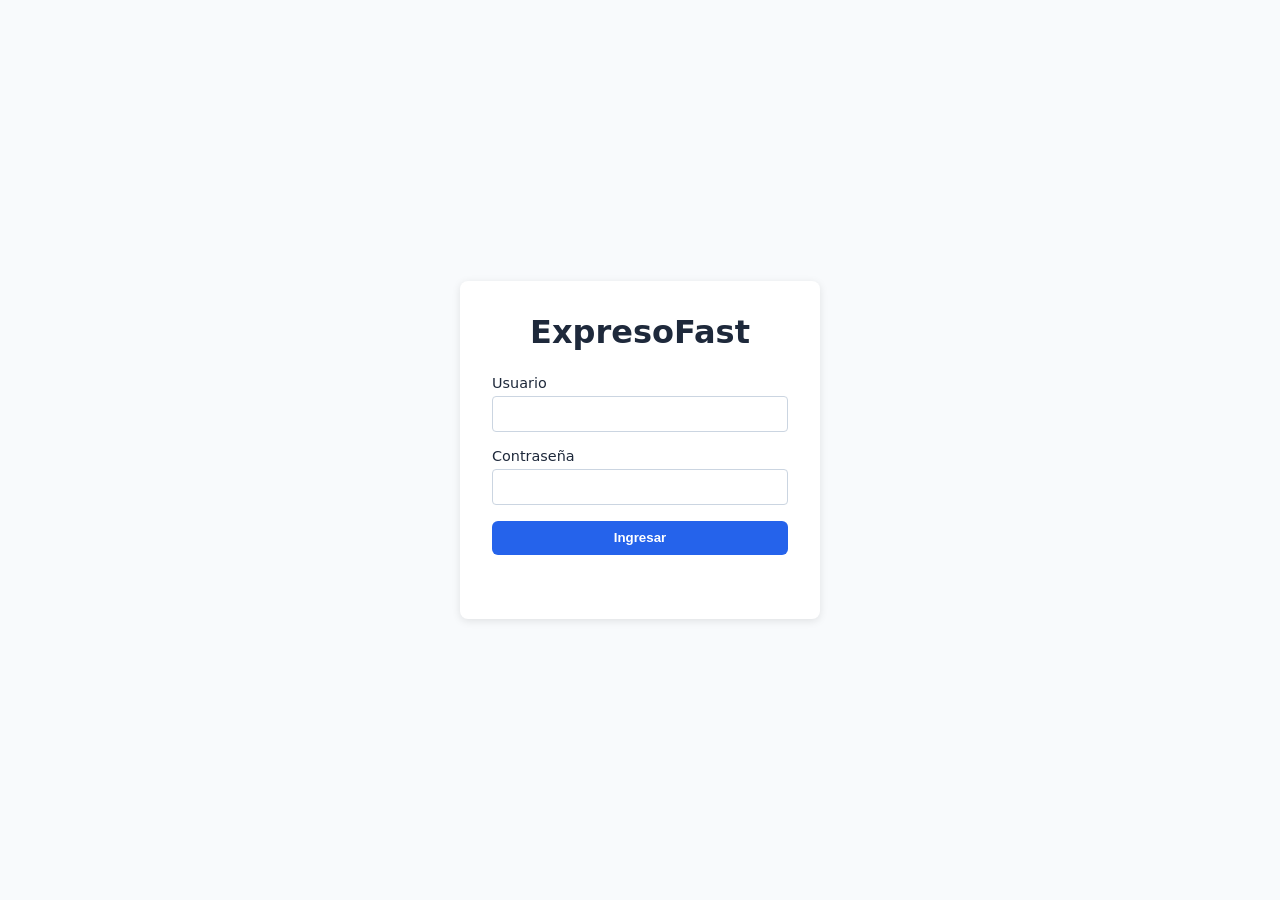
<file: frontend/index.html>
<!DOCTYPE html>
<html lang="es">
<head>
  <meta charset="UTF-8">
  <meta name="viewport" content="width=device-width, initial-scale=1.0">
  <title>ExpresoFast — Tablero de Monitoreo</title>
  <link rel="stylesheet" href="styles.css">
</head>
<body>
  <header class="topbar">
    <h1>ExpresoFast</h1>
    <div class="topbar-usuario">
      <a href="dashboard_paginado.html" class="link-nav">Envíos paginados</a>
      <span id="usuarioActivo"></span>
      <span id="contadorEnvios">0 envíos</span>
      <button id="btnLogout">Cerrar sesión</button>
    </div>
  </header>

  <nav class="nav-filtros">
    <ul id="filtros">
      <li><button data-filtro="TODOS" class="activo">TODOS</button></li>
      <li><button data-filtro="PENDIENTE">PENDIENTE</button></li>
      <li><button data-filtro="EN_TRANSITO">EN_TRANSITO</button></li>
      <li><button data-filtro="ENTREGADO">ENTREGADO</button></li>
    </ul>
  </nav>

  <div class="layout">
    <main class="contenido-principal">
      <section id="kpiSection" class="kpi-grid">
        <div class="kpi-card">
          <span class="kpi-valor" id="kpiTotalEnvios">0</span>
          <span class="kpi-label">Total Envíos</span>
        </div>
        <div class="kpi-card">
          <span class="kpi-valor" id="kpiVehiculosActivos">0</span>
          <span class="kpi-label">Vehículos Activos</span>
        </div>
        <div class="kpi-card">
          <span class="kpi-valor" id="kpiEntregados">0</span>
          <span class="kpi-label">Paquetes Entregados</span>
        </div>
      </section>

      <section class="form-registro">
        <h2>Registrar envío</h2>
        <form id="formEnvio">
          <label for="codigoRastreo">Código de rastreo (formato EXP-1234)
            <input type="text" id="codigoRastreo" required>
          </label>
          <label for="direccionDestino">Dirección destino
            <input type="text" id="direccionDestino" required>
          </label>
          <label for="pesoKg">Peso (kg)
            <input type="number" step="0.01" id="pesoKg" required>
          </label>
          <label for="costo">Costo
            <input type="number" step="0.01" id="costo" required>
          </label>
          <label for="vehiculoId">ID Vehículo
            <input type="number" id="vehiculoId" required>
          </label>
          <label for="conductorId">ID Conductor
            <input type="number" id="conductorId" required>
          </label>
          <button type="submit">Registrar envío</button>
          <p id="errorFormEnvio" class="error-msg" role="alert" aria-live="polite"></p>
        </form>
      </section>

      <section id="tabFlota" class="tab-flota">
        <h2>Gestión de flota</h2>
        <form id="formVehiculo">
          <label for="placaVehiculo">Placa
            <input type="text" id="placaVehiculo" required>
          </label>
          <label for="marcaVehiculo">Marca
            <input type="text" id="marcaVehiculo" required>
          </label>
          <label for="modeloVehiculo">Modelo
            <input type="text" id="modeloVehiculo" required>
          </label>
          <label for="capacidadVehiculo">Capacidad (kg)
            <input type="number" step="0.01" id="capacidadVehiculo" required>
          </label>
          <label for="empresaIdVehiculo">ID Empresa
            <input type="number" id="empresaIdVehiculo" required>
          </label>
          <button type="submit">Registrar vehículo</button>
          <p id="errorFormVehiculo" class="error-msg" role="alert" aria-live="polite"></p>
        </form>
      </section>

      <section id="enviosGrid" class="tablero" aria-live="polite"></section>
    </main>

    <aside id="asideAuditoria" class="aside-admin">
      <h2>Bitácora de Auditoría</h2>
      <p class="aside-hint">Últimos cambios de estado registrados en el sistema.</p>
      <div id="auditoriaGlobal">
        <p>Cargando...</p>
      </div>
    </aside>
  </div>

  <div id="modalBitacora" class="modal-overlay">
    <div class="modal-box">
      <header>
        <h2>Bitácora del envío</h2>
        <button id="cerrarModal">&times;</button>
      </header>
      <div class="filtro-fechas">
        <label for="fechaDesde">Desde <input type="date" id="fechaDesde"></label>
        <label for="fechaHasta">Hasta <input type="date" id="fechaHasta"></label>
      </div>
      <div id="bitacoraContenido"></div>
    </div>
  </div>

  <footer class="app-footer">
    <p>&copy; 2026 ExpresoFast · <a href="#">Soporte</a></p>
  </footer>

  <script src="app.js"></script>
</body>
</html>
</file>
<file: frontend/styles.css>
:root {
  --color-primario: #1e293b;
  --color-acento: #2563eb;
  --color-fondo: #f8fafc;
  --color-entregado: #16a34a;
  --color-transito: #2563eb;
  --color-pendiente: #d97706;
  --color-cancelado: #dc2626;
}

* { box-sizing: border-box; }

body {
  margin: 0;
  font-family: system-ui, sans-serif;
  background: var(--color-fondo);
}

.login-body {
  min-height: 100vh;
  display: flex;
  align-items: center;
  justify-content: center;
  background: var(--color-fondo);
}

.login-card {
  background: white;
  padding: 2rem;
  border-radius: 8px;
  box-shadow: 0 2px 8px rgba(0,0,0,0.1);
  width: min(360px, 90%);
  display: flex;
  flex-direction: column;
  gap: 1rem;
}

.login-card h1 {
  margin: 0 0 0.5rem;
  text-align: center;
  color: var(--color-primario);
}

.login-card label {
  display: flex;
  flex-direction: column;
  gap: 0.3rem;
  font-size: 0.9rem;
  color: var(--color-primario);
}

.login-card input {
  padding: 0.5rem;
  border: 1px solid #cbd5e1;
  border-radius: 4px;
  font-size: 1rem;
}

.login-card button {
  padding: 0.6rem;
  border: none;
  border-radius: 6px;
  background: var(--color-acento);
  color: white;
  font-weight: bold;
  cursor: pointer;
}

.login-card button:hover {
  opacity: 0.9;
}

.error-msg {
  color: var(--color-cancelado);
  font-size: 0.85rem;
  margin: 0;
  min-height: 1.2em;
}

/* ===== Header / Topbar ===== */
.topbar {
  display: flex;
  justify-content: space-between;
  align-items: center;
  background: var(--color-primario);
  color: white;
  padding: 1rem 1.5rem;
  flex-wrap: wrap;
  gap: 0.5rem;
}

.topbar h1 {
  margin: 0;
  font-size: 1.4rem;
}

.topbar-usuario {
  display: flex;
  align-items: center;
  gap: 1rem;
  color: white;
}

.topbar-usuario button {
  padding: 0.4rem 0.8rem;
  border: 1px solid white;
  background: transparent;
  color: white;
  border-radius: 6px;
  cursor: pointer;
}

.topbar-usuario button:hover {
  background: rgba(255,255,255,0.1);
}

.nav-filtros {
  background: white;
  padding: 0.75rem 1.5rem;
  border-bottom: 1px solid #e2e8f0;
}

.nav-filtros ul {
  list-style: none;
  display: flex;
  gap: 0.5rem;
  padding: 0;
  margin: 0;
  flex-wrap: wrap;
}

.nav-filtros button {
  padding: 0.5rem 1rem;
  border: 1px solid var(--color-acento);
  background: white;
  color: var(--color-acento);
  border-radius: 6px;
  cursor: pointer;
}

.nav-filtros button.activo {
  background: var(--color-acento);
  color: white;
}

.layout {
  display: flex;
  gap: 1.5rem;
  padding: 1.5rem;
  align-items: flex-start;
}

.contenido-principal {
  flex: 1;
  display: flex;
  flex-direction: column;
  gap: 1.5rem;
  min-width: 0;
}

.kpi-grid {
  display: grid;
  grid-template-columns: repeat(auto-fit, minmax(180px, 1fr));
  gap: 1rem;
}

.kpi-card {
  background: white;
  border-radius: 8px;
  padding: 1.2rem;
  box-shadow: 0 1px 3px rgba(0,0,0,0.1);
  display: flex;
  flex-direction: column;
  align-items: center;
  text-align: center;
}

.kpi-valor {
  font-size: 2rem;
  font-weight: bold;
  color: var(--color-acento);
}

.kpi-label {
  color: #64748b;
  font-size: 0.85rem;
  margin-top: 0.3rem;
}

.form-registro,
.tab-flota {
  background: white;
  border-radius: 8px;
  padding: 1.2rem;
  box-shadow: 0 1px 3px rgba(0,0,0,0.1);
}

.form-registro form,
.tab-flota form {
  display: flex;
  flex-direction: column;
  gap: 0.6rem;
}

.form-registro label,
.tab-flota label {
  display: flex;
  flex-direction: column;
  gap: 0.2rem;
  font-size: 0.9rem;
  color: var(--color-primario);
}

.form-registro input,
.tab-flota input {
  width: 100%;
  padding: 0.4rem;
  border: 1px solid #cbd5e1;
  border-radius: 4px;
}

.form-registro button,
.tab-flota button {
  align-self: flex-start;
  padding: 0.5rem 1.2rem;
  border: none;
  border-radius: 6px;
  background: var(--color-acento);
  color: white;
  font-weight: bold;
  cursor: pointer;
}

.tablero {
  display: grid;
  grid-template-columns: repeat(auto-fit, minmax(280px, 1fr));
  gap: 1rem;
}

.tarjeta-envio {
  background: white;
  border-radius: 8px;
  padding: 1rem;
  box-shadow: 0 1px 3px rgba(0,0,0,0.1);
}

.pill-status {
  display: inline-block;
  padding: 0.2rem 0.6rem;
  border-radius: 999px;
  color: white;
  font-size: 0.8rem;
  font-weight: bold;
}

.pill-status.ENTREGADO   { background: var(--color-entregado); }
.pill-status.EN_TRANSITO { background: var(--color-transito); }
.pill-status.PENDIENTE   { background: var(--color-pendiente); }
.pill-status.CANCELADO   { background: var(--color-cancelado); }

.tarjeta-envio .acciones {
  margin-top: 0.75rem;
  display: flex;
  gap: 0.5rem;
  flex-wrap: wrap;
}

.tarjeta-envio button {
  flex: 1;
  padding: 0.4rem;
  border: none;
  border-radius: 4px;
  cursor: pointer;
  background: var(--color-primario);
  color: white;
}

.aside-admin {
  flex: 0 0 280px;
  background: white;
  border-radius: 8px;
  padding: 1rem;
  box-shadow: 0 1px 3px rgba(0,0,0,0.1);
  height: fit-content;
}

.aside-hint {
  font-size: 0.8rem;
  color: #64748b;
}

.fila-auditoria {
  border-bottom: 1px solid #e2e8f0;
  padding: 0.5rem 0;
  font-size: 0.85rem;
}

/* ===== Modal de bitácora ===== */
.modal-overlay {
  display: none;
  position: fixed;
  inset: 0;
  background: rgba(0,0,0,0.5);
  align-items: center;
  justify-content: center;
}

.modal-box {
  background: white;
  border-radius: 8px;
  padding: 1.5rem;
  width: min(500px, 90%);
  max-height: 80vh;
  overflow-y: auto;
}

.modal-box header {
  display: flex;
  justify-content: space-between;
  align-items: center;
}

.filtro-fechas {
  display: flex;
  gap: 1rem;
  margin: 1rem 0;
  flex-wrap: wrap;
}

.fila-bitacora {
  border-bottom: 1px solid #e2e8f0;
  padding: 0.5rem 0;
  display: flex;
  flex-direction: column;
  gap: 0.2rem;
}

/* ===== Footer ===== */
.app-footer {
  text-align: center;
  padding: 1rem;
  color: #64748b;
  font-size: 0.85rem;
}

@media (max-width: 768px) {
  .layout {
    flex-direction: column;
  }

  .aside-admin {
    width: 100%;
    flex: 1 1 auto;
  }

  .nav-filtros ul {
    flex-direction: row;
    overflow-x: auto;
  }

  .topbar {
    flex-direction: column;
    align-items: flex-start;
  }

  .tablero {
    grid-template-columns: 1fr;
  }

  
}
.contenedor-paginado { padding: 1.5rem; max-width: 1100px; margin: 0 auto; }
.link-nav { color: white; margin-right: 1rem; }
.solo-lectores { position: absolute; left: -9999px; }

.barra-filtros { display: flex; flex-wrap: wrap; gap: 1rem; align-items: flex-end; margin-bottom: 1rem; }
.barra-filtros label { display: flex; flex-direction: column; gap: 0.25rem; font-size: 0.85rem; }
.barra-filtros input, .barra-filtros select { padding: 0.4rem; border: 1px solid #cbd5e1; border-radius: 4px; }
.barra-filtros button { padding: 0.5rem 1rem; border: none; border-radius: 6px; background: var(--color-acento); color: white; cursor: pointer; }

.tabla-wrapper { overflow-x: auto; background: white; border-radius: 8px; box-shadow: 0 1px 3px rgba(0,0,0,0.1); }
.tabla-envios { width: 100%; border-collapse: collapse; }
.tabla-envios th, .tabla-envios td { padding: 0.6rem 0.8rem; text-align: left; border-bottom: 1px solid #e2e8f0; }
.tabla-envios thead { background: var(--color-primario); color: white; }

.paginador { display: flex; flex-wrap: wrap; gap: 0.5rem; align-items: center; justify-content: center; margin-top: 1rem; }
.paginador button { padding: 0.4rem 0.8rem; border: 1px solid var(--color-acento); background: white; color: var(--color-acento); border-radius: 6px; cursor: pointer; }
.paginador button:disabled { opacity: 0.4; cursor: not-allowed; }
</file>
